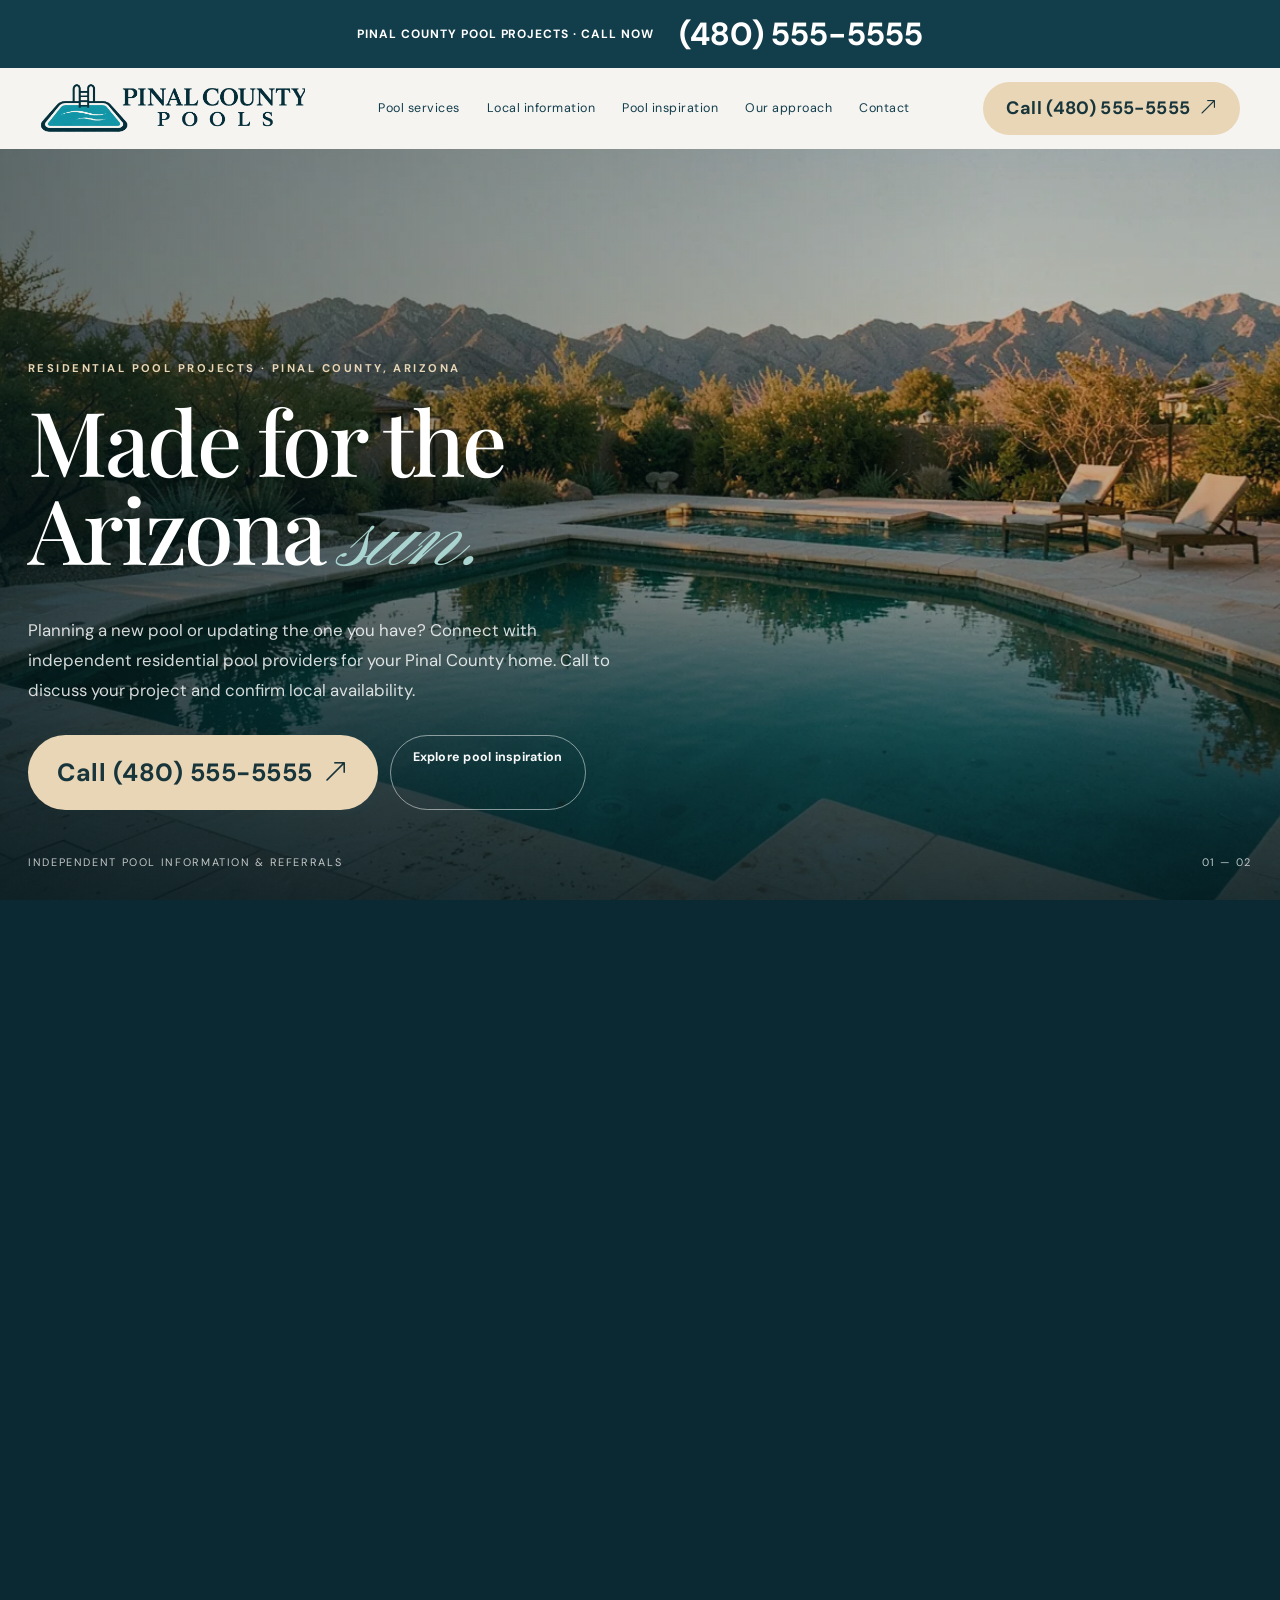
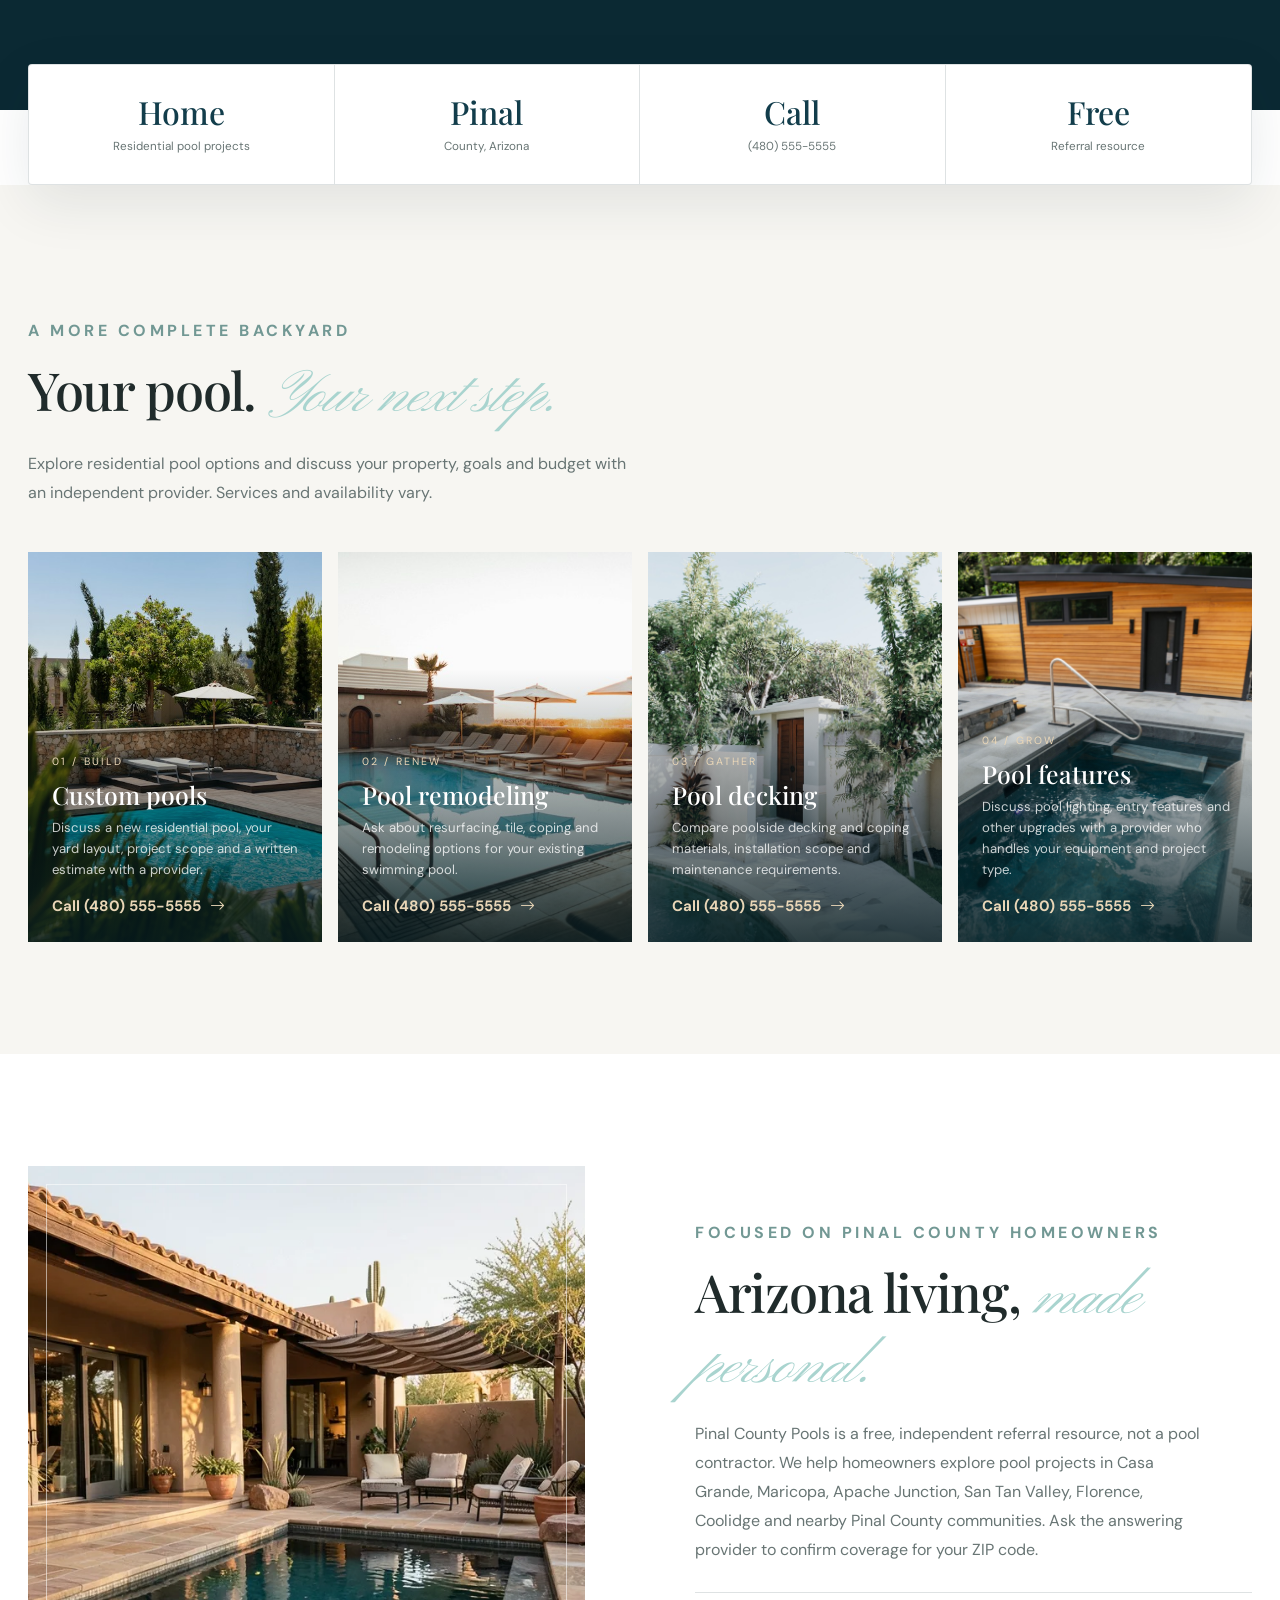
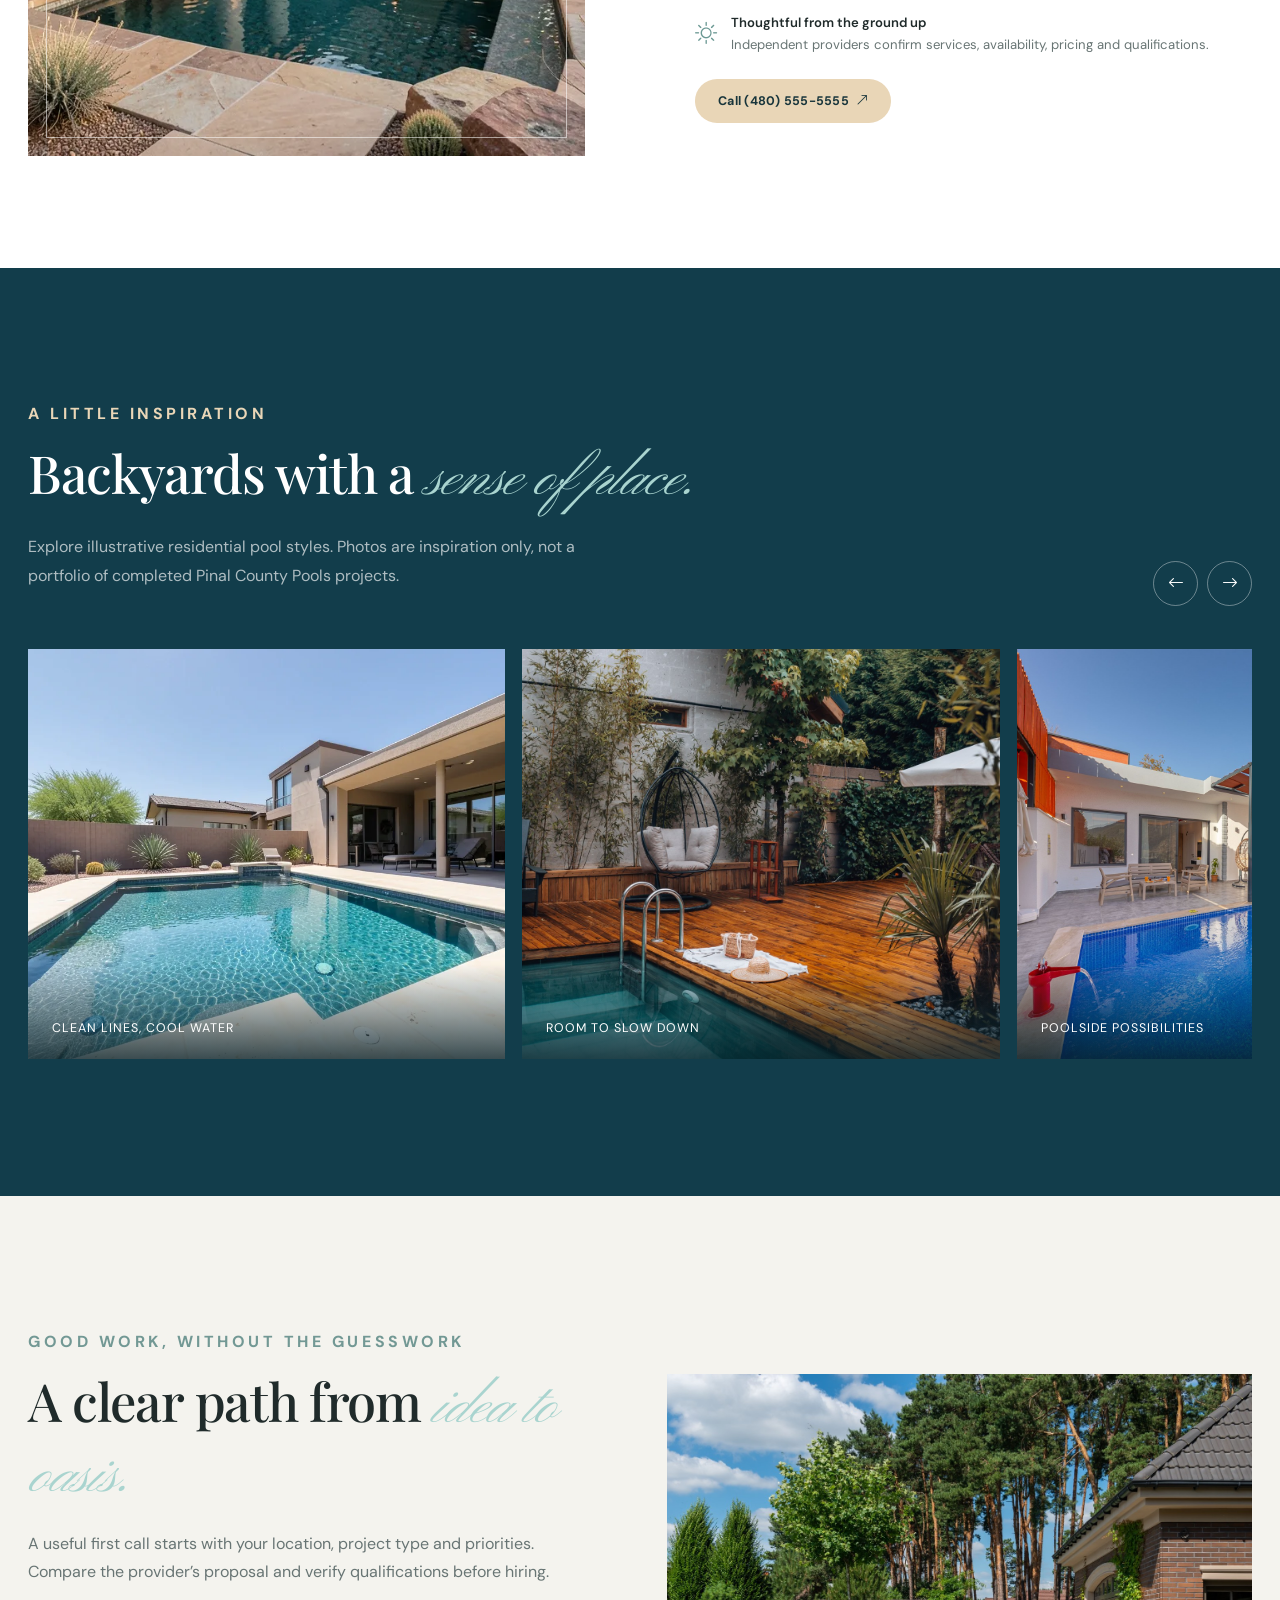
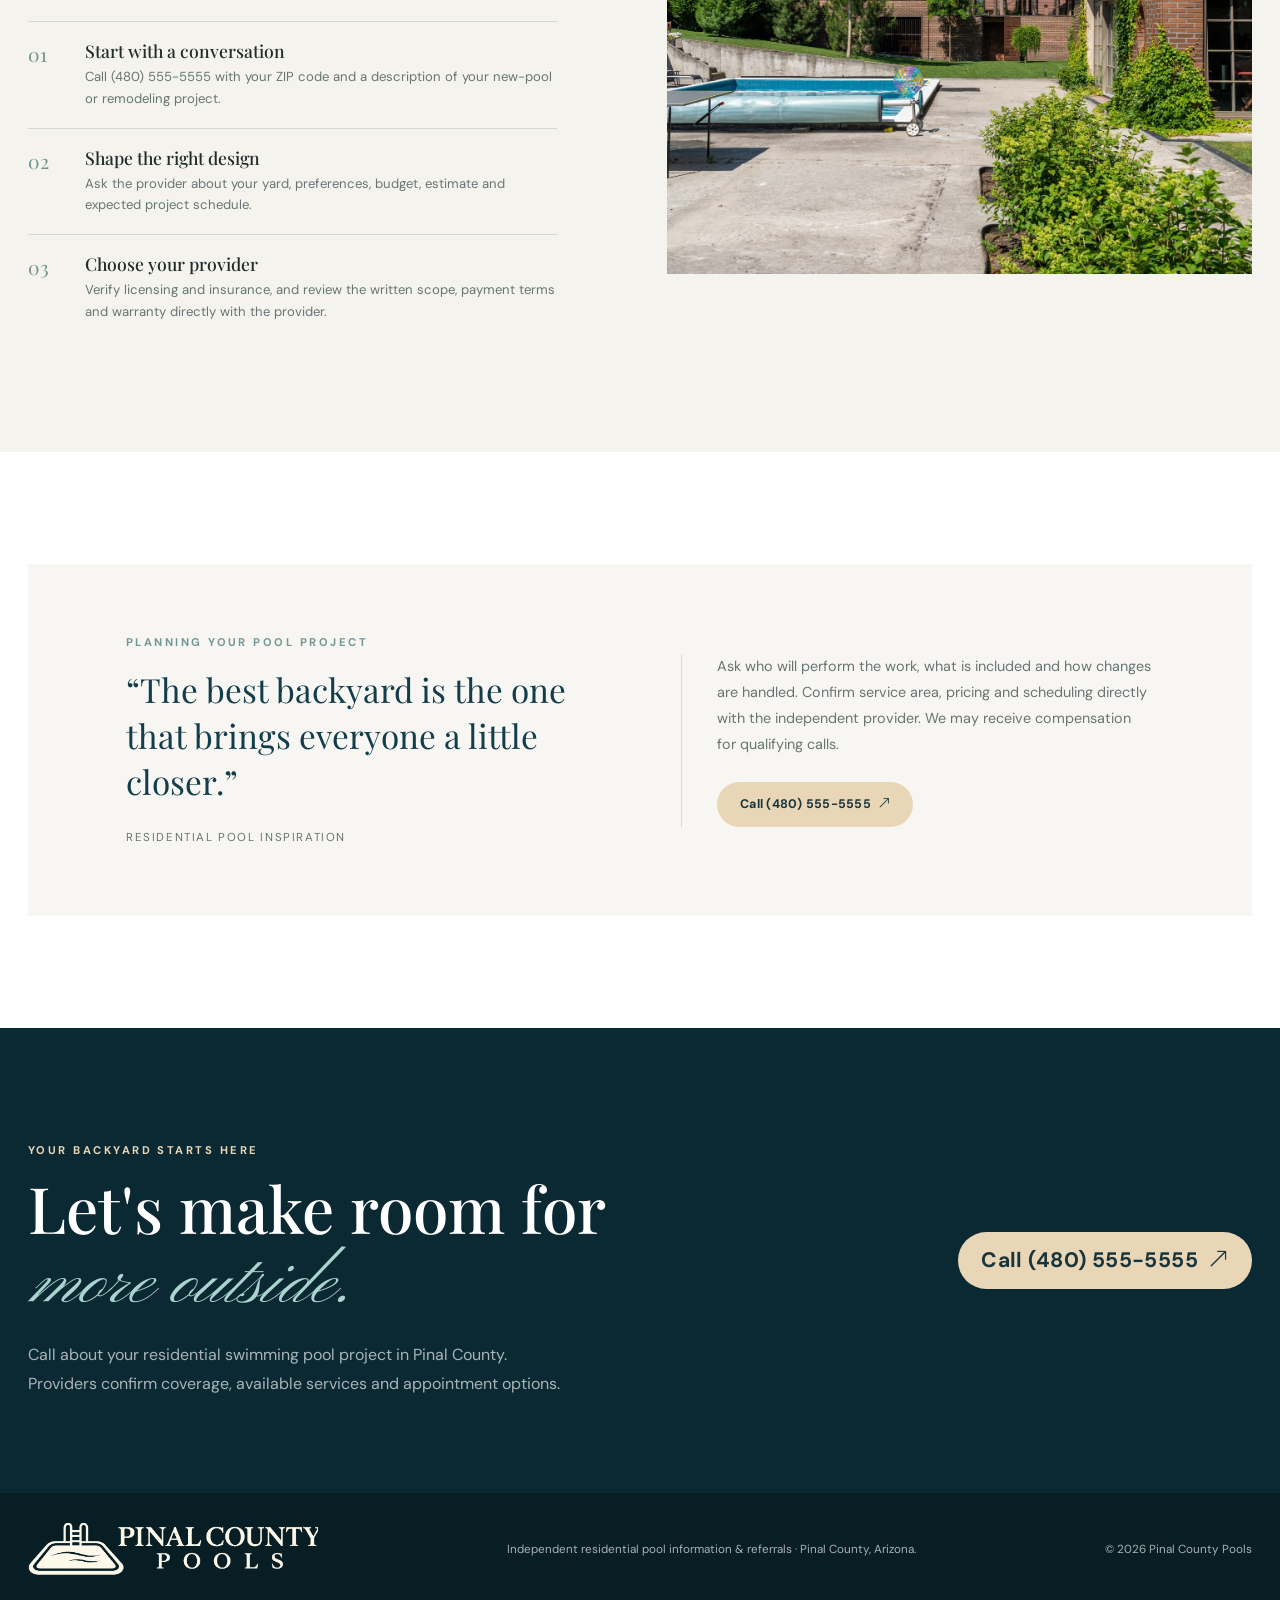
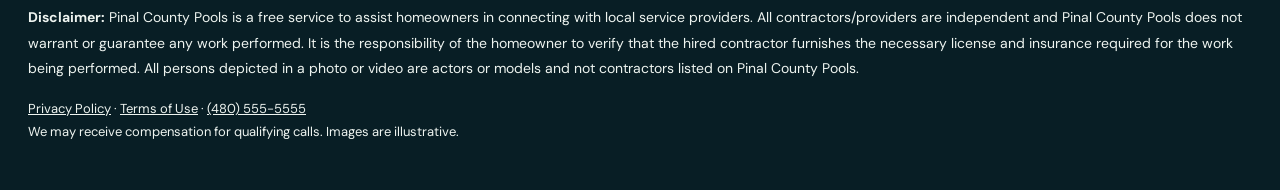
<file: index.html>
<!doctype html>
<html lang="en">
<head>
  <meta charset="utf-8">
  <meta name="viewport" content="width=device-width, initial-scale=1">
  <meta name="theme-color" content="#123d4b">
  <meta name="description" content="Residential swimming pool information and referrals for Pinal County, Arizona. Call (480) 555-5555 about new pools, remodeling and poolside updates.">
  <title>Pinal County Pools — Made for the Arizona sun</title>
  <link rel="preconnect" href="https://fonts.googleapis.com">
  <link rel="preconnect" href="https://fonts.gstatic.com" crossorigin>
  <link href="https://fonts.googleapis.com/css2?family=DM+Sans:wght@400;500;600;700&family=Playfair+Display:wght@400;500;600;700&family=Pinyon+Script&display=swap" rel="stylesheet">
  <link rel="stylesheet" href="https://cdn.jsdelivr.net/npm/bootstrap@5.3.3/dist/css/bootstrap.min.css">
  <link rel="stylesheet" href="https://cdn.jsdelivr.net/npm/bootstrap-icons@1.11.3/font/bootstrap-icons.min.css">
  
<link rel="stylesheet" href="css/style.css?v=pool-logo2">
</head>
<body>
<a class="top-call-banner" href="tel:+14805555555"><span>PINAL COUNTY POOL PROJECTS · CALL NOW</span><strong>(480) 555-5555</strong></a>
  <header>
    <nav class="navbar navbar-expand-lg fixed-top" aria-label="Main navigation">
      <div class="container-fluid">
        <a class="brand" href="#top" aria-label="Pinal County Pools home">
          <span class="logo-frame"><img class="site-logo" src="assets/pinal-county-pools-logo.png" alt="Pinal County Pools" width="2160" height="720"></span>
        </a>
        <button class="navbar-toggler" type="button" data-bs-toggle="collapse" data-bs-target="#siteNav" aria-controls="siteNav" aria-expanded="false" aria-label="Toggle navigation"><i class="bi bi-list"></i></button>
        <div class="collapse navbar-collapse justify-content-center" id="siteNav">
          <ul class="navbar-nav">
            <li class="nav-item"><a class="nav-link" href="#services">Pool services</a></li>
            <li class="nav-item"><a class="nav-link" href="#story">Local information</a></li>
            <li class="nav-item"><a class="nav-link" href="#gallery">Pool inspiration</a></li>
            <li class="nav-item"><a class="nav-link" href="#process">Our approach</a></li>
            <li class="nav-item"><a class="nav-link" href="tel:+14805555555">Contact</a></li>
          </ul>
        </div>
        <a class="btn btn-pill btn-sand nav-cta" href="tel:+14805555555">Call (480) 555-5555 <i class="bi bi-arrow-up-right ms-1"></i></a>
      </div>
    </nav>
  </header>

  <main id="top">
    <section class="hero" aria-label="Pinal County Pools introduction">
      <div class="hero-sticky">
        <img class="hero-image" id="heroImg1" src="assets/img-1.webp" alt="Sunlit swimming pool framed by a modern desert landscape">
        <img class="hero-image second" id="heroImg2" src="assets/img-2.webp" alt="" aria-hidden="true">
        <div class="hero-shade"></div>
        <div class="wrap hero-content">
          <p class="eyebrow">Residential pool projects · Pinal County, Arizona</p>
          <h1>Made for the<br>Arizona <em class="script">sun.</em></h1>
          <p class="hero-copy">Planning a new pool or updating the one you have? Connect with independent residential pool providers for your Pinal County home. Call to discuss your project and confirm local availability.</p>
          <div class="hero-actions">
            <a class="btn btn-pill btn-sand phone-cta" href="tel:+14805555555">Call (480) 555-5555 <i class="bi bi-arrow-up-right ms-1"></i></a>
            <a class="btn btn-pill btn-outline-light" href="#gallery">Explore pool inspiration</a>
          </div>
        </div>
        <div class="wrap hero-bottom">
          <span>Independent pool information &amp; referrals</span>
          
          <span class="hero-index">01 — 02</span>
        </div>
      </div>
    </section>

    <div class="wrap stats-shell"><div class="stats" aria-label="Residential referral information"><div class="stat"><strong>Home</strong><span>Residential pool projects</span></div><div class="stat"><strong>Pinal</strong><span>County, Arizona</span></div><div class="stat"><strong>Call</strong><span>(480) 555-5555</span></div><div class="stat"><strong>Free</strong><span>Referral resource</span></div></div></div>

    <section class="services section-pad" id="services">
      <div class="wrap">
        <div class="section-heading reveal">
          <p class="eyebrow">A more complete backyard</p>
          <h2>Your pool. <em class="script">Your next step.</em></h2>
          <p>Explore residential pool options and discuss your property, goals and budget with an independent provider. Services and availability vary.</p>
        </div>
        <div class="service-grid">
          <a class="service-card reveal" href="tel:+14805555555">
            <img src="assets/img-3.jpg" alt="Clean-lined new swimming pool surrounded by stone paving" loading="lazy">
            <div class="service-info"><span class="number">01 / BUILD</span><h3>Custom pools</h3><p>Discuss a new residential pool, your yard layout, project scope and a written estimate with a provider.</p><span class="service-link">Call (480) 555-5555 <i class="bi bi-arrow-right"></i></span></div>
          </a>
          <a class="service-card reveal" href="tel:+14805555555">
            <img src="assets/img-4.jpg" alt="Inviting backyard pool with refreshed stone decking" loading="lazy">
            <div class="service-info"><span class="number">02 / RENEW</span><h3>Pool remodeling</h3><p>Ask about resurfacing, tile, coping and remodeling options for your existing swimming pool.</p><span class="service-link">Call (480) 555-5555 <i class="bi bi-arrow-right"></i></span></div>
          </a>
          <a class="service-card reveal" href="tel:+14805555555">
            <img src="assets/pool-7565594.jpg" alt="Curved swimming pool with pale paving and planted borders" loading="lazy">
            <div class="service-info"><span class="number">03 / GATHER</span><h3>Pool decking</h3><p>Compare poolside decking and coping materials, installation scope and maintenance requirements.</p><span class="service-link">Call (480) 555-5555 <i class="bi bi-arrow-right"></i></span></div>
          </a>
          <a class="service-card reveal" href="tel:+14805555555">
            <img src="assets/pool-38495442.jpg" alt="Residential pool with timber pool house and stepped entry" loading="lazy">
            <div class="service-info"><span class="number">04 / GROW</span><h3>Pool features</h3><p>Discuss pool lighting, entry features and other upgrades with a provider who handles your equipment and project type.</p><span class="service-link">Call (480) 555-5555 <i class="bi bi-arrow-right"></i></span></div>
          </a>
        </div>
      </div>
    </section>

    <section class="story section-pad" id="story">
      <div class="wrap story-grid">
        <div class="story-photo reveal">
          <img src="assets/img-7.webp" alt="A thoughtfully designed home and outdoor living space" loading="lazy">
        </div>
        <div class="story-copy reveal">
          <div class="section-heading">
            <p class="eyebrow">Focused on Pinal County homeowners</p>
            <h2>Arizona living, <em class="script">made personal.</em></h2>
            <p>Pinal County Pools is a free, independent referral resource, not a pool contractor. We help homeowners explore pool projects in Casa Grande, Maricopa, Apache Junction, San Tan Valley, Florence, Coolidge and nearby Pinal County communities. Ask the answering provider to confirm coverage for your ZIP code.</p>
          </div>
          <div class="story-note"><i class="bi bi-sun"></i><span><strong>Thoughtful from the ground up</strong>Independent providers confirm services, availability, pricing and qualifications.</span></div>
          <a class="btn btn-pill btn-sand mt-4" href="tel:+14805555555">Call (480) 555-5555 <i class="bi bi-arrow-up-right ms-1"></i></a>
        </div>
      </div>
    </section>

    <section class="gallery section-pad" id="gallery">
      <div class="wrap">
        <div class="gallery-head">
          <div class="section-heading reveal">
            <p class="eyebrow">A little inspiration</p>
            <h2>Backyards with a <em class="script">sense of place.</em></h2>
            <p>Explore illustrative residential pool styles. Photos are inspiration only, not a portfolio of completed Pinal County Pools projects.</p>
          </div>
          <div class="slider-controls">
            <button type="button" aria-label="Scroll project gallery left" data-direction="-1"><i class="bi bi-arrow-left"></i></button>
            <button type="button" aria-label="Scroll project gallery right" data-direction="1"><i class="bi bi-arrow-right"></i></button>
          </div>
        </div>
        <div class="gallery-track" id="galleryTrack" aria-label="Project image gallery">
          <figure class="gallery-item reveal"><img src="assets/img-8.webp" alt="Modern swimming pool with pale stone coping" loading="lazy"><figcaption class="gallery-caption">Clean lines, cool water</figcaption></figure>
          <figure class="gallery-item reveal"><img src="assets/pool-17591079.jpg" alt="Backyard swimming pool with a warm wooden deck" loading="lazy"><figcaption class="gallery-caption">Room to slow down</figcaption></figure>
          <figure class="gallery-item reveal"><img src="assets/pool-19084144.jpg" alt="Blue swimming pool beside a contemporary home and terrace" loading="lazy"><figcaption class="gallery-caption">Poolside possibilities</figcaption></figure>
          <figure class="gallery-item reveal"><img src="assets/pool-4493654.jpg" alt="Private swimming pool with contrasting tile and paved surround" loading="lazy"><figcaption class="gallery-caption">Made for gathering</figcaption></figure>
        </div>
      </div>
    </section>

    <section class="approach section-pad" id="process">
      <div class="wrap approach-grid">
        <div class="approach-copy reveal">
          <div class="section-heading">
            <p class="eyebrow">Good work, without the guesswork</p>
            <h2>A clear path from <em class="script">idea to oasis.</em></h2>
            <p>A useful first call starts with your location, project type and priorities. Compare the provider’s proposal and verify qualifications before hiring.</p>
          </div>
          <div class="steps">
            <div class="step"><span class="step-no">01</span><div><h3>Start with a conversation</h3><p>Call (480) 555-5555 with your ZIP code and a description of your new-pool or remodeling project.</p></div></div>
            <div class="step"><span class="step-no">02</span><div><h3>Shape the right design</h3><p>Ask the provider about your yard, preferences, budget, estimate and expected project schedule.</p></div></div>
            <div class="step"><span class="step-no">03</span><div><h3>Choose your provider</h3><p>Verify licensing and insurance, and review the written scope, payment terms and warranty directly with the provider.</p></div></div>
          </div>
        </div>
        <div class="approach-image reveal"><img src="assets/pool-8143669.jpg" alt="Residential swimming pool in a landscaped backyard" loading="lazy"></div>
      </div>
    </section>

    <section class="quote-section section-pad">
      <div class="wrap">
        <div class="quote-panel reveal">
          <div>
            <p class="eyebrow" style="color:#729894">Planning your pool project</p>
            <blockquote>“The best backyard is the one that brings everyone a little closer.”</blockquote>
            <cite>Residential pool inspiration</cite>
          </div>
          <div class="quote-aside">
            
            <p>Ask who will perform the work, what is included and how changes are handled. Confirm service area, pricing and scheduling directly with the independent provider. We may receive compensation for qualifying calls.</p>
            <a class="btn btn-pill btn-sand mt-2" href="tel:+14805555555">Call (480) 555-5555 <i class="bi bi-arrow-up-right ms-1"></i></a>
          </div>
        </div>
      </div>
    </section>

    <section class="contact" id="contact">
      <div class="wrap contact-grid">
        <div class="reveal">
          <p class="eyebrow">Your backyard starts here</p>
          <h2>Let's make room for <em class="script">more outside.</em></h2>
          <p>Call about your residential swimming pool project in Pinal County. Providers confirm coverage, available services and appointment options.</p>
        </div>
        <div class="reveal"><a class="btn btn-pill btn-sand phone-cta" href="tel:+14805555555">Call (480) 555-5555 <i class="bi bi-arrow-up-right ms-1"></i></a></div>
      </div>
    </section>
  </main>
<a class="mobile-call-banner" href="tel:+14805555555">Call now · (480) 555-5555</a>

  <footer>
    <div class="wrap footer-inner">
      <a class="brand" href="#top"><span class="logo-frame"><img class="site-logo" src="assets/pinal-county-pools-logo.png" alt="Pinal County Pools" width="2160" height="720"></span></a>
      <span>Independent residential pool information &amp; referrals · Pinal County, Arizona.</span>
      <span>© <span id="year"></span> Pinal County Pools</span>
    </div>
    <div class="wrap"><p class="provider-disclaimer"><strong>Disclaimer:</strong> Pinal County Pools is a free service to assist homeowners in connecting with local service providers. All contractors/providers are independent and Pinal County Pools does not warrant or guarantee any work performed. It is the responsibility of the homeowner to verify that the hired contractor furnishes the necessary license and insurance required for the work being performed. All persons depicted in a photo or video are actors or models and not contractors listed on Pinal County Pools.</p><p class="footer-legal"><a href="privacy.html">Privacy Policy</a> · <a href="terms.html">Terms of Use</a> · <a href="tel:+14805555555">(480) 555-5555</a><br>We may receive compensation for qualifying calls. Images are illustrative.</p></div>
  </footer>

  <script src="https://cdn.jsdelivr.net/npm/bootstrap@5.3.3/dist/js/bootstrap.bundle.min.js"></script>
  <script>
    (() => {
      const reduced = window.matchMedia('(prefers-reduced-motion: reduce)').matches;
      const nav = document.querySelector('.navbar');
      const hero = document.querySelector('.hero');
      const first = document.getElementById('heroImg1');
      const second = document.getElementById('heroImg2');
      let ticking = false;
      function updateScroll(){
        const y = window.scrollY;
        nav.classList.toggle('scrolled', y > 30);
        if(hero && !reduced){
          const rect = hero.getBoundingClientRect();
          const progress = Math.min(1,Math.max(0,-rect.top/(hero.offsetHeight-window.innerHeight)));
          first.style.transform = `scale(${1.04 + progress*.11})`;
          second.style.opacity = Math.max(0,Math.min(1,(progress-.27)*2.2));
          second.style.transform = `scale(${1.09 + progress*.05})`;
        }
        ticking = false;
      }
      window.addEventListener('scroll', () => {
        if(!ticking){requestAnimationFrame(updateScroll);ticking=true;}
      }, {passive:true});
      updateScroll();

      document.documentElement.classList.add('reveal-ready');
      const revealObserver = new IntersectionObserver(entries => {
        entries.forEach(entry => {
          if(entry.isIntersecting){
            entry.target.classList.add('visible');
            revealObserver.unobserve(entry.target);
          }
        });
      }, {threshold:.12});
      document.querySelectorAll('.reveal').forEach(el => revealObserver.observe(el));

      const countObserver = new IntersectionObserver(entries => {
        entries.forEach(entry => {
          if(entry.isIntersecting){
            const el = entry.target, target = Number(el.dataset.target);
            if(reduced){el.textContent = target;return;}
            const start = performance.now(), duration = 1400;
            function count(now){
              const p = Math.min(1,(now-start)/duration);
              el.textContent = Math.floor(target*(1-Math.pow(1-p,3)));
              if(p<1) requestAnimationFrame(count);
            }
            requestAnimationFrame(count);
            countObserver.unobserve(el);
          }
        });
      }, {threshold:.6});
      document.querySelectorAll('.count').forEach(el => countObserver.observe(el));

      const track = document.getElementById('galleryTrack');
      document.querySelectorAll('.slider-controls button').forEach(btn => {
        btn.addEventListener('click', () => track.scrollBy({left: Number(btn.dataset.direction)*track.clientWidth*.72,behavior:reduced?'auto':'smooth'}));
      });
      document.getElementById('year').textContent = new Date().getFullYear();
    })();
  </script>
</body>
</html>
</file>
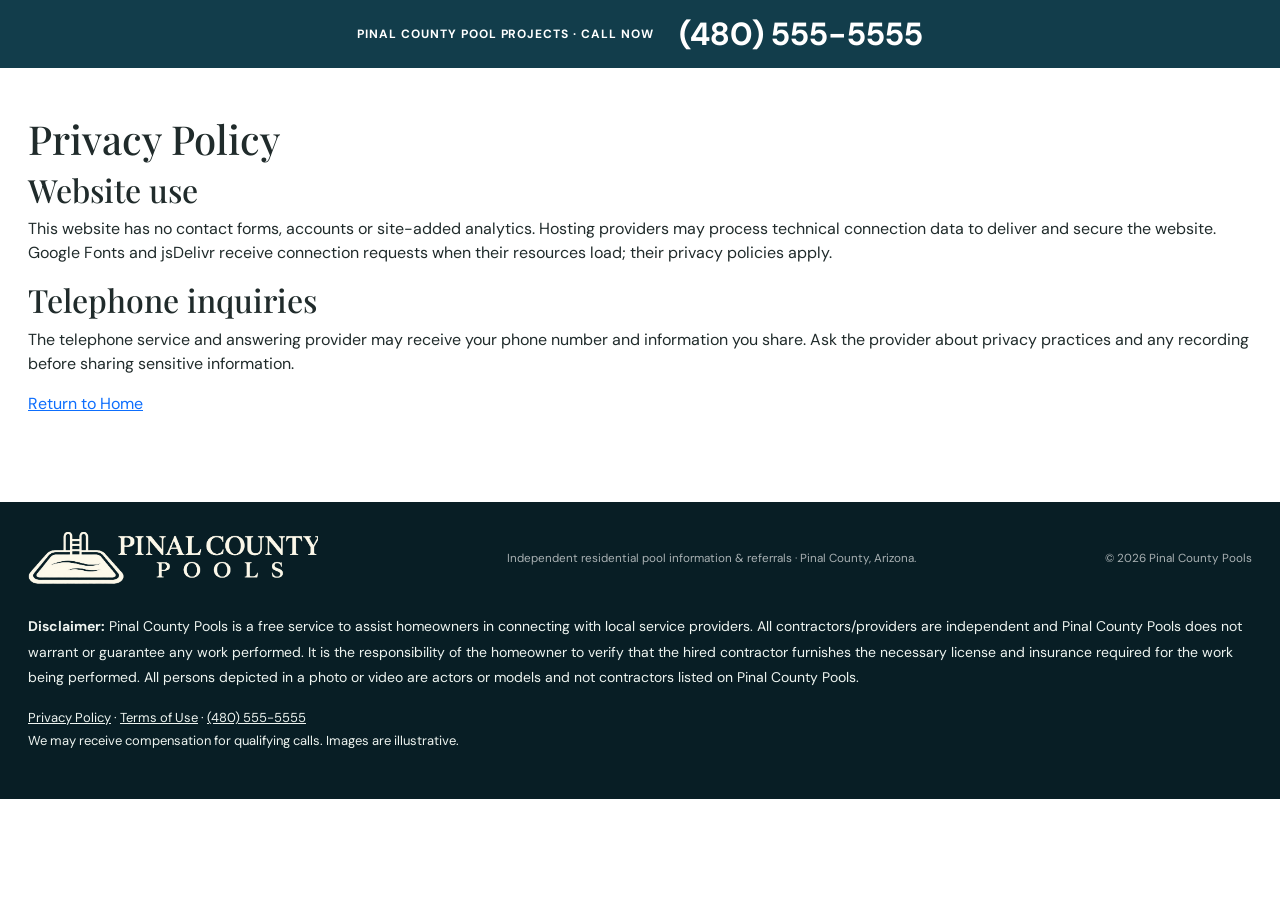
<file: privacy.html>
<!doctype html>
<html lang="en">
<head>
  <meta charset="utf-8">
  <meta name="viewport" content="width=device-width, initial-scale=1">
  <meta name="theme-color" content="#123d4b">
  <meta name="description" content="Residential swimming pool information and referrals for Pinal County, Arizona. Call (480) 555-5555 about new pools, remodeling and poolside updates.">
  <title>Privacy Policy | Pinal County Pools</title>
  <link rel="preconnect" href="https://fonts.googleapis.com">
  <link rel="preconnect" href="https://fonts.gstatic.com" crossorigin>
  <link href="https://fonts.googleapis.com/css2?family=DM+Sans:wght@400;500;600;700&family=Playfair+Display:wght@400;500;600;700&family=Pinyon+Script&display=swap" rel="stylesheet">
  <link rel="stylesheet" href="https://cdn.jsdelivr.net/npm/bootstrap@5.3.3/dist/css/bootstrap.min.css">
  <link rel="stylesheet" href="https://cdn.jsdelivr.net/npm/bootstrap-icons@1.11.3/font/bootstrap-icons.min.css">
  
<link rel="stylesheet" href="css/style.css?v=pool-logo2">
</head>
<body><a class="top-call-banner" href="tel:+14805555555"><span>PINAL COUNTY POOL PROJECTS · CALL NOW</span><strong>(480) 555-5555</strong></a><main class="wrap" style="padding-top:115px;padding-bottom:70px"><h1>Privacy Policy</h1><h2>Website use</h2><p>This website has no contact forms, accounts or site-added analytics. Hosting providers may process technical connection data to deliver and secure the website. Google Fonts and jsDelivr receive connection requests when their resources load; their privacy policies apply.</p><h2>Telephone inquiries</h2><p>The telephone service and answering provider may receive your phone number and information you share. Ask the provider about privacy practices and any recording before sharing sensitive information.</p><p><a href="index.html">Return to Home</a></p></main>  <footer>
    <div class="wrap footer-inner">
      <a class="brand" href="index.html"><span class="logo-frame"><img class="site-logo" src="assets/pinal-county-pools-logo.png" alt="Pinal County Pools" width="2160" height="720"></span></a>
      <span>Independent residential pool information &amp; referrals · Pinal County, Arizona.</span>
      <span>© 2026 Pinal County Pools</span>
    </div>
    <div class="wrap"><p class="provider-disclaimer"><strong>Disclaimer:</strong> Pinal County Pools is a free service to assist homeowners in connecting with local service providers. All contractors/providers are independent and Pinal County Pools does not warrant or guarantee any work performed. It is the responsibility of the homeowner to verify that the hired contractor furnishes the necessary license and insurance required for the work being performed. All persons depicted in a photo or video are actors or models and not contractors listed on Pinal County Pools.</p><p class="footer-legal"><a href="privacy.html">Privacy Policy</a> · <a href="terms.html">Terms of Use</a> · <a href="tel:+14805555555">(480) 555-5555</a><br>We may receive compensation for qualifying calls. Images are illustrative.</p></div>
  </footer><a class="mobile-call-banner" href="tel:+14805555555">Call (480) 555-5555</a></body></html>
</file>
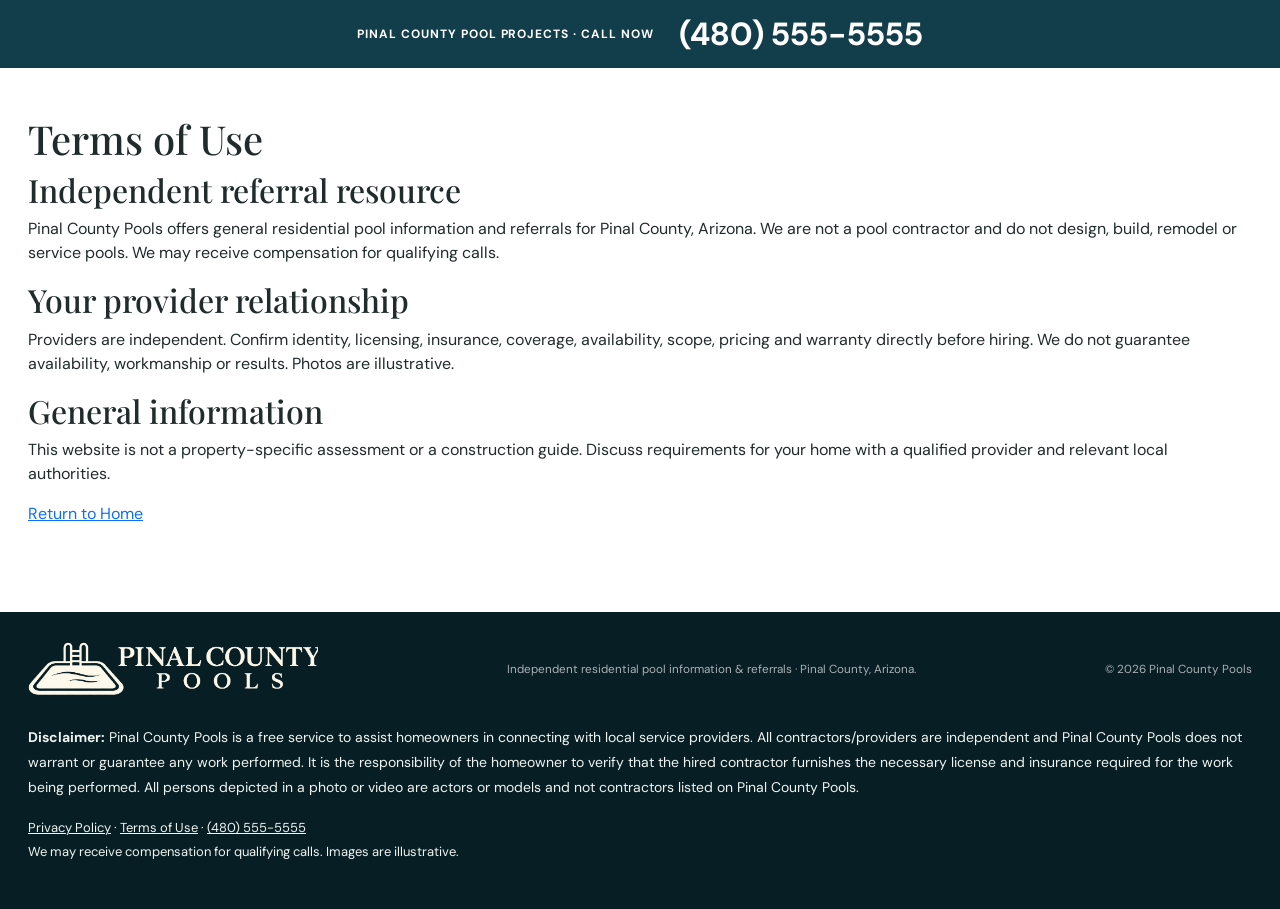
<file: terms.html>
<!doctype html>
<html lang="en">
<head>
  <meta charset="utf-8">
  <meta name="viewport" content="width=device-width, initial-scale=1">
  <meta name="theme-color" content="#123d4b">
  <meta name="description" content="Residential swimming pool information and referrals for Pinal County, Arizona. Call (480) 555-5555 about new pools, remodeling and poolside updates.">
  <title>Terms of Use | Pinal County Pools</title>
  <link rel="preconnect" href="https://fonts.googleapis.com">
  <link rel="preconnect" href="https://fonts.gstatic.com" crossorigin>
  <link href="https://fonts.googleapis.com/css2?family=DM+Sans:wght@400;500;600;700&family=Playfair+Display:wght@400;500;600;700&family=Pinyon+Script&display=swap" rel="stylesheet">
  <link rel="stylesheet" href="https://cdn.jsdelivr.net/npm/bootstrap@5.3.3/dist/css/bootstrap.min.css">
  <link rel="stylesheet" href="https://cdn.jsdelivr.net/npm/bootstrap-icons@1.11.3/font/bootstrap-icons.min.css">
  
<link rel="stylesheet" href="css/style.css?v=pool-logo2">
</head>
<body><a class="top-call-banner" href="tel:+14805555555"><span>PINAL COUNTY POOL PROJECTS · CALL NOW</span><strong>(480) 555-5555</strong></a><main class="wrap" style="padding-top:115px;padding-bottom:70px"><h1>Terms of Use</h1><h2>Independent referral resource</h2><p>Pinal County Pools offers general residential pool information and referrals for Pinal County, Arizona. We are not a pool contractor and do not design, build, remodel or service pools. We may receive compensation for qualifying calls.</p><h2>Your provider relationship</h2><p>Providers are independent. Confirm identity, licensing, insurance, coverage, availability, scope, pricing and warranty directly before hiring. We do not guarantee availability, workmanship or results. Photos are illustrative.</p><h2>General information</h2><p>This website is not a property-specific assessment or a construction guide. Discuss requirements for your home with a qualified provider and relevant local authorities.</p><p><a href="index.html">Return to Home</a></p></main>  <footer>
    <div class="wrap footer-inner">
      <a class="brand" href="index.html"><span class="logo-frame"><img class="site-logo" src="assets/pinal-county-pools-logo.png" alt="Pinal County Pools" width="2160" height="720"></span></a>
      <span>Independent residential pool information &amp; referrals · Pinal County, Arizona.</span>
      <span>© 2026 Pinal County Pools</span>
    </div>
    <div class="wrap"><p class="provider-disclaimer"><strong>Disclaimer:</strong> Pinal County Pools is a free service to assist homeowners in connecting with local service providers. All contractors/providers are independent and Pinal County Pools does not warrant or guarantee any work performed. It is the responsibility of the homeowner to verify that the hired contractor furnishes the necessary license and insurance required for the work being performed. All persons depicted in a photo or video are actors or models and not contractors listed on Pinal County Pools.</p><p class="footer-legal"><a href="privacy.html">Privacy Policy</a> · <a href="terms.html">Terms of Use</a> · <a href="tel:+14805555555">(480) 555-5555</a><br>We may receive compensation for qualifying calls. Images are illustrative.</p></div>
  </footer><a class="mobile-call-banner" href="tel:+14805555555">Call (480) 555-5555</a></body></html>
</file>
<file: css/style.css>
:root{--deep:#123d4b;--deep2:#0b2933;--aqua:#a9d4cf;--sand:#e9d6b7;--ink:#202b2b;--muted:#687574;--paper:#f7f6f2;--line:rgba(22,53,57,.14)}
    *{box-sizing:border-box}
    html{scroll-behavior:smooth}
    body{margin:0;color:var(--ink);font-family:"DM Sans",sans-serif;background:#fff;-webkit-font-smoothing:antialiased}
    h1,h2,h3,.display{font-family:"Playfair Display",serif}
    .script{font-family:"Pinyon Script",cursive;font-weight:400;text-transform:none;color:var(--aqua);font-size:1.12em}
    .wrap{width:min(1320px,calc(100% - 56px));margin-inline:auto}
    .eyebrow{font-size:.7rem;letter-spacing:.22em;text-transform:uppercase;font-weight:700}
    .section-pad{padding:112px 0}
    .navbar{padding:16px 0;transition:background .35s,padding .35s,box-shadow .35s}
    .navbar.scrolled{background:rgba(13,42,51,.88);backdrop-filter:blur(16px);padding:10px 0;box-shadow:0 8px 30px #071a2030}
    .navbar .container-fluid{width:min(1440px,calc(100% - 56px))}
    .brand{display:flex;align-items:center;gap:11px;color:#fff;text-decoration:none;font-size:.87rem;line-height:1.1;font-weight:700;letter-spacing:.08em;text-transform:uppercase}
    .brand-mark{width:39px;height:39px;border:1px solid #ffffffa6;border-radius:50%;display:grid;place-items:center;font-family:"Playfair Display",serif;font-size:17px;color:var(--sand)}
    .navbar-nav{gap:27px}
    .navbar-nav .nav-link{color:#ffffffd9;font-size:.78rem;letter-spacing:.04em;padding:8px 0!important;position:relative}
    .navbar-nav .nav-link:after{content:"";position:absolute;bottom:2px;left:0;width:100%;height:1px;background:var(--sand);transform:scaleX(0);transform-origin:right;transition:transform .3s}
    .navbar-nav .nav-link:hover:after{transform:scaleX(1);transform-origin:left}
    .btn-pill{border-radius:99px;padding:12px 22px;font-size:.78rem;font-weight:700;letter-spacing:.02em;border:1px solid transparent;transition:.25s}
    .btn-sand{background:var(--sand);color:#18353b}
    .btn-sand:hover{background:#f2e5d1;color:#18353b;transform:translateY(-2px)}
    .btn-outline-light{border-color:#ffffff80}
    .btn-outline-light:hover{background:#ffffff24;border-color:#fff}
    .navbar-toggler{border:1px solid #ffffff70;color:white;padding:7px 10px}
    .navbar-toggler:focus{box-shadow:0 0 0 3px #ffffff35}
    .hero{height:190vh;position:relative;background:var(--deep2)}
    .hero-sticky{height:100vh;min-height:650px;position:sticky;top:0;overflow:hidden}
    .hero-image{position:absolute;inset:-2%;width:104%;height:104%;object-fit:cover;transform:scale(1.04);will-change:transform}
    .hero-image.second{opacity:0;transition:opacity 1.3s}
    .hero-shade{position:absolute;inset:0;background:linear-gradient(0deg,rgba(5,24,29,.8) 0%,rgba(5,24,29,.23) 47%,rgba(5,24,29,.28) 100%),linear-gradient(90deg,rgba(4,25,31,.48),transparent 78%)}
    .hero-content{position:absolute;z-index:2;left:0;right:0;bottom:10%;color:white}
    .hero-content .eyebrow{color:var(--sand);margin-bottom:19px}
    .hero h1{font-size:clamp(3rem,7vw,6.8rem);line-height:.99;letter-spacing:-.035em;max-width:850px;margin:0}
    .hero-copy{max-width:590px;color:#ffffffd4;font-size:1.05rem;line-height:1.8;margin:23px 0 29px}
    .hero-actions{display:flex;gap:12px;flex-wrap:wrap}
    .hero-bottom{position:absolute;bottom:30px;left:0;right:0;display:flex;justify-content:space-between;align-items:center;color:#ffffffbd;font-size:.68rem;letter-spacing:.15em;text-transform:uppercase}
    .scroll-note{display:flex;align-items:center;gap:10px}
    .scroll-note i{font-size:1rem}
    .hero-index{font-variant-numeric:tabular-nums}
    .stats-shell{position:relative;z-index:3;margin-top:-46px}
    .stats{display:grid;grid-template-columns:repeat(4,1fr);background:white;border-radius:4px;box-shadow:0 18px 55px #102d3518;border:1px solid var(--line)}
    .stat{padding:29px 20px;text-align:center;border-right:1px solid var(--line)}
    .stat:last-child{border:0}
    .stat strong{display:block;color:var(--deep);font-family:"Playfair Display",serif;font-size:2rem;font-weight:500;line-height:1.15}
    .stat span{display:block;font-size:.73rem;color:var(--muted);margin-top:7px}
    .section-heading{max-width:720px}
    .section-heading .eyebrow{color:#729894;margin-bottom:15px}
    .section-heading h2{font-size:clamp(2.35rem,4.1vw,4rem);line-height:1.1;letter-spacing:-.025em;margin:0}
    .section-heading p{color:var(--muted);line-height:1.8;font-size:1rem;margin-top:20px;max-width:600px}
    .services{background:var(--paper)}
    .service-grid{display:grid;grid-template-columns:repeat(4,1fr);gap:16px;margin-top:45px}
    .service-card{height:390px;min-width:0;position:relative;overflow:hidden;color:#fff;text-decoration:none;background:#264c53}
    .service-card img{width:100%;height:100%;object-fit:cover;transition:transform .8s cubic-bezier(.2,.65,.3,1)}
    .service-card:hover img{transform:scale(1.07)}
    .service-card:after{content:"";position:absolute;inset:0;background:linear-gradient(0deg,rgba(5,26,31,.84),transparent 70%);transition:background .3s}
    .service-card:hover:after{background:linear-gradient(0deg,rgba(5,35,42,.9),rgba(5,26,31,.04) 85%)}
    .service-info{position:absolute;z-index:1;left:24px;right:22px;bottom:24px}
    .service-info .number{font-size:.66rem;letter-spacing:.2em;color:var(--sand)}
    .service-info h3{font-size:1.55rem;margin:8px 0}
    .service-info p{font-size:.82rem;line-height:1.6;color:#ffffffc7;margin:0;max-width:260px}
    .service-link{display:inline-flex;align-items:center;gap:9px;color:var(--sand);font-size:.75rem;font-weight:700;margin-top:15px}
    .service-card:hover .service-link i{transform:translateX(5px)}
    .service-link i{transition:transform .25s}
    .story{overflow:hidden}
    .story-grid{display:grid;grid-template-columns:1fr 1fr;align-items:center;gap:9%}
    .story-photo{height:590px;position:relative;overflow:hidden}
    .story-photo img{width:100%;height:100%;object-fit:cover}
    .story-photo:after{content:"";position:absolute;inset:18px;border:1px solid #ffffff8a;pointer-events:none}
    .story-copy .section-heading p{max-width:510px}
    .story-note{border-top:1px solid var(--line);margin-top:28px;padding-top:20px;display:flex;gap:14px;align-items:center;font-size:.82rem;color:var(--muted)}
    .story-note i{font-size:1.4rem;color:#6c9994}
    .story-note strong{display:block;color:var(--ink);font-weight:600;margin-bottom:2px}
    .gallery{background:var(--deep);color:white}
    .gallery .section-heading{max-width:680px}
    .gallery .section-heading .eyebrow{color:var(--sand)}
    .gallery .section-heading p{color:#ffffffa8}
    .gallery-head{display:flex;align-items:end;justify-content:space-between;gap:20px}
    .slider-controls{display:flex;gap:9px}
    .slider-controls button{width:45px;height:45px;border:1px solid #ffffff60;border-radius:50%;color:white;background:transparent;transition:.2s}
    .slider-controls button:hover{background:#ffffff20;border-color:white}
    .gallery-track{display:flex;gap:17px;overflow-x:auto;scroll-snap-type:x mandatory;scrollbar-width:none;margin-top:43px;padding-bottom:9px}
    .gallery-track::-webkit-scrollbar{display:none}
    .gallery-item{position:relative;flex:0 0 39%;height:410px;overflow:hidden;scroll-snap-align:start;background:#20454d}
    .gallery-item img{height:100%;width:100%;object-fit:cover;transition:transform .7s}
    .gallery-item:hover img{transform:scale(1.05)}
    .gallery-caption{position:absolute;bottom:0;left:0;right:0;padding:55px 24px 22px;background:linear-gradient(transparent,#071e25c9);font-size:.78rem;letter-spacing:.08em;text-transform:uppercase}
    .approach{background:#f4f3ee}
    .approach-grid{display:grid;grid-template-columns:.95fr 1.05fr;gap:9%;align-items:center}
    .approach-image{height:500px;overflow:hidden}
    .approach-image img{height:100%;width:100%;object-fit:cover}
    .steps{margin-top:34px}
    .step{display:grid;grid-template-columns:42px 1fr;gap:15px;padding:18px 0;border-top:1px solid var(--line)}
    .step-no{font-family:"Playfair Display",serif;color:#71928f;font-size:1.2rem}
    .step h3{font-size:1.1rem;margin:0 0 5px}
    .step p{font-size:.82rem;color:var(--muted);margin:0;line-height:1.65}
    .quote-section{background:#fff}
    .quote-panel{background:#f7f6f2;padding:70px 8%;display:grid;grid-template-columns:1fr 1fr;gap:8%;align-items:center}
    .quote-panel blockquote{font-family:"Playfair Display",serif;font-size:clamp(1.55rem,2.6vw,2.35rem);line-height:1.38;margin:0;color:var(--deep)}
    .quote-panel cite{display:block;font-family:"DM Sans",sans-serif;font-size:.72rem;font-style:normal;text-transform:uppercase;letter-spacing:.14em;color:var(--muted);margin-top:24px}
    .quote-aside{border-left:1px solid var(--line);padding-left:35px}
    .quote-aside p{font-size:.9rem;line-height:1.8;color:var(--muted)}
    .quote-aside .stars{color:#bb9764;letter-spacing:.1em;margin-bottom:12px}
    .contact{background:var(--deep2);color:#fff;padding:94px 0}
    .contact-grid{display:flex;align-items:center;justify-content:space-between;gap:40px}
    .contact .eyebrow{color:var(--sand);margin-bottom:14px}
    .contact h2{font-size:clamp(2.5rem,5vw,4.6rem);line-height:1.06;margin:0;max-width:680px}
    .contact p{color:#ffffffa6;max-width:540px;line-height:1.8;margin:18px 0 0}
    footer{background:#081e25;color:#ffffffa6;padding:30px 0;font-size:.73rem}
    .footer-inner{display:flex;justify-content:space-between;align-items:center;gap:20px}
    footer a{color:#fff;text-decoration:none}
    .reveal-ready .reveal{opacity:0;transform:translateY(24px);transition:opacity .8s,transform .8s}
    .reveal-ready .reveal.visible{opacity:1;transform:none}
    @media(max-width:991px){
      .navbar-nav{gap:12px}.navbar-nav .nav-link{font-size:.72rem}
      .service-grid{grid-template-columns:repeat(2,1fr)}
      .story-grid,.approach-grid{gap:6%}
      .gallery-item{flex-basis:57%}
    }
    @media(max-width:767px){
      .wrap{width:calc(100% - 40px)}
      .section-pad{padding:78px 0}
      .navbar .container-fluid{width:calc(100% - 36px)}
      .navbar-collapse{background:rgba(13,42,51,.97);padding:12px 18px 19px;margin-top:12px;border-radius:6px}
      .navbar-nav{gap:0}
      .navbar-nav .nav-link{padding:10px 0!important}
      .navbar .nav-cta{display:none}
      .hero{height:160vh}
      .hero-sticky{min-height:600px}
      .hero-content{bottom:13%}
      .hero h1{font-size:clamp(3.1rem,13vw,5.2rem)}
      .hero-copy{font-size:.93rem;line-height:1.7}
      .hero-bottom{bottom:20px}
      .stats-shell{margin-top:-20px}
      .stats{grid-template-columns:repeat(2,1fr)}
      .stat{padding:22px 10px;border-bottom:1px solid var(--line)}
      .stat:nth-child(2){border-right:0}
      .stat:nth-child(n+3){border-bottom:0}
      .stat strong{font-size:1.65rem}
      .service-grid{gap:10px}
      .service-card{height:310px}
      .service-info{left:16px;right:14px;bottom:16px}
      .service-info h3{font-size:1.25rem}
      .service-info p{font-size:.74rem}
      .story-grid,.approach-grid{grid-template-columns:1fr;gap:35px}
      .story-photo{height:390px}
      .story-copy{order:-1}
      .approach-image{height:360px}
      .gallery-head{align-items:start}
      .gallery-item{flex-basis:84%;height:340px}
      .quote-panel{grid-template-columns:1fr;padding:42px 25px;gap:28px}
      .quote-aside{border-left:0;border-top:1px solid var(--line);padding:22px 0 0}
      .contact-grid{display:block}
      .contact-grid .btn{margin-top:26px}
      .footer-inner{flex-direction:column;text-align:center}
    }
    @media(max-width:420px){.service-card{height:280px}.service-info p{display:none}.hero-actions .btn{width:100%}}
    @media(prefers-reduced-motion:reduce){*,*::before,*::after{scroll-behavior:auto!important;transition-duration:.01ms!important;animation-duration:.01ms!important}.hero-image{transform:none!important}}
html{scroll-padding-top:175px}.top-call-banner{position:fixed;inset:0 0 auto;z-index:1050;background:#123d4b;color:#fff;display:flex;align-items:center;justify-content:center;gap:25px;height:68px;padding:8px 14px;text-decoration:none}.top-call-banner span{font-size:12px;font-weight:700;letter-spacing:.08em}.top-call-banner strong{font-size:32px;white-space:nowrap}.navbar,.navbar.scrolled{top:68px;background:#f5f4f0;color:#123d4b}.nav-cta{font-size:18px;white-space:nowrap}.hero-content{padding-top:180px}.hero-actions .phone-cta{font-size:25px;padding:18px 28px;font-weight:700}.phone-cta{font-size:21px;font-weight:700}.provider-disclaimer{color:#eef4f0;font-size:14px;line-height:1.8;margin-top:28px}.footer-legal{color:#eef4f0;font-size:13px;line-height:1.8}.footer-legal a{color:inherit;text-decoration:underline}.mobile-call-banner{display:none}.service-link{font-size:15px;font-weight:700}
@media(max-width:991.98px){body{padding-bottom:65px}.mobile-call-banner{position:fixed;inset:auto 0 0;z-index:1050;display:block;background:#123d4b;color:white;text-align:center;padding:18px 12px;font-size:21px;font-weight:700;text-decoration:none}.navbar-collapse{background:#f5f4f0}.nav-cta{font-size:16px}}
@media(max-width:575.98px){.top-call-banner{height:76px;flex-direction:column;gap:2px}.top-call-banner span{font-size:10px}.top-call-banner strong{font-size:29px}.navbar,.navbar.scrolled{top:76px}.nav-cta{display:none}.hero-actions .phone-cta{font-size:23px;padding:16px 22px}.hero-content{padding-top:180px}}

/* Approved pool-and-ladder logo; transparent background and cream footer treatment. */
.logo-frame{position:relative;display:block;width:265px;aspect-ratio:5.3;overflow:hidden;flex-shrink:0}.logo-frame .site-logo{position:absolute;display:block;width:106%;max-width:none;height:auto;left:-3%;top:-50%}.brand{flex-shrink:0}.navbar,.navbar.scrolled{padding:14px 0}.navbar .nav-link{color:#123d4b}.navbar-toggler{color:#123d4b;border-color:#123d4b55}.navbar-collapse{background:#f5f4f0}footer .logo-frame{width:290px}footer .site-logo{filter:brightness(0) invert(96%) sepia(12%) saturate(190%)}
@media(max-width:1199.98px) and (min-width:992px){.logo-frame{width:225px}.navbar-nav{gap:16px}.nav-cta{font-size:16px}}
@media(max-width:575.98px){.logo-frame{width:230px}.navbar,.navbar.scrolled{padding:13px 0}footer .logo-frame{width:280px}}
</file>
